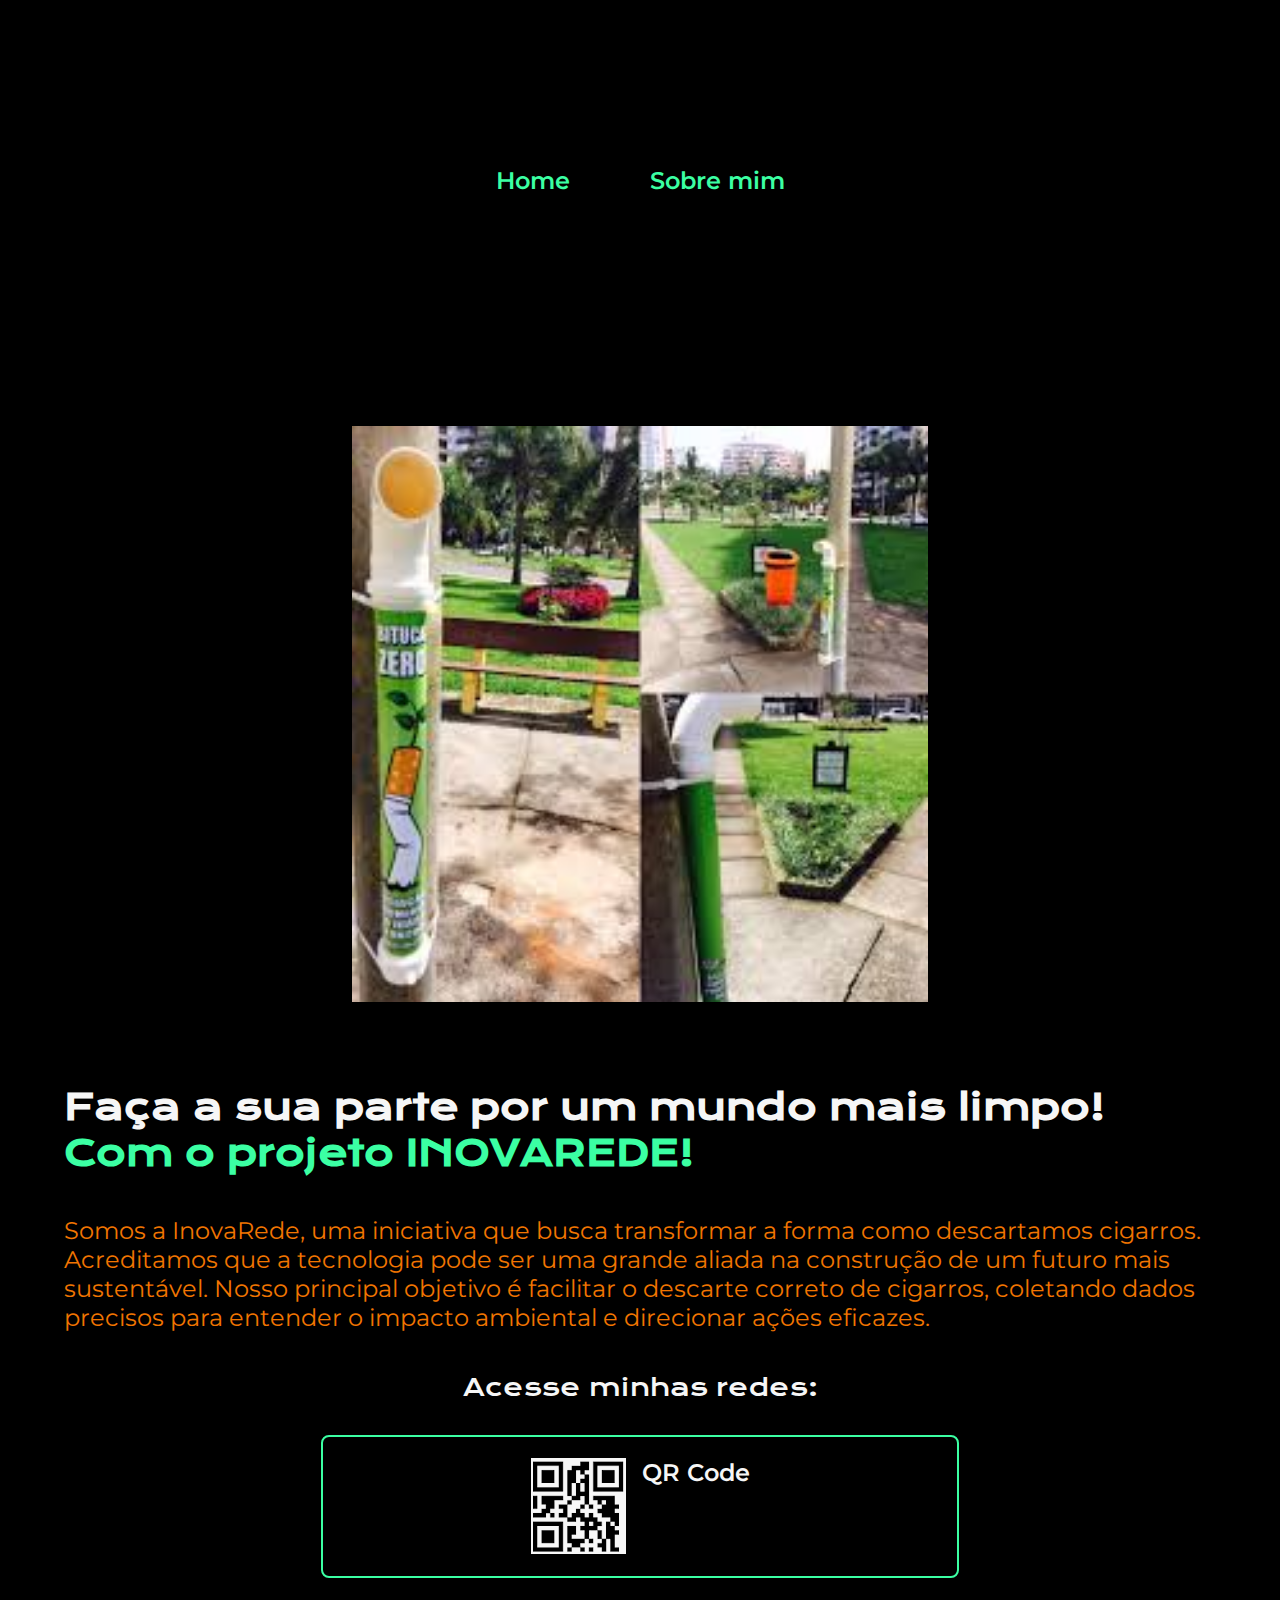
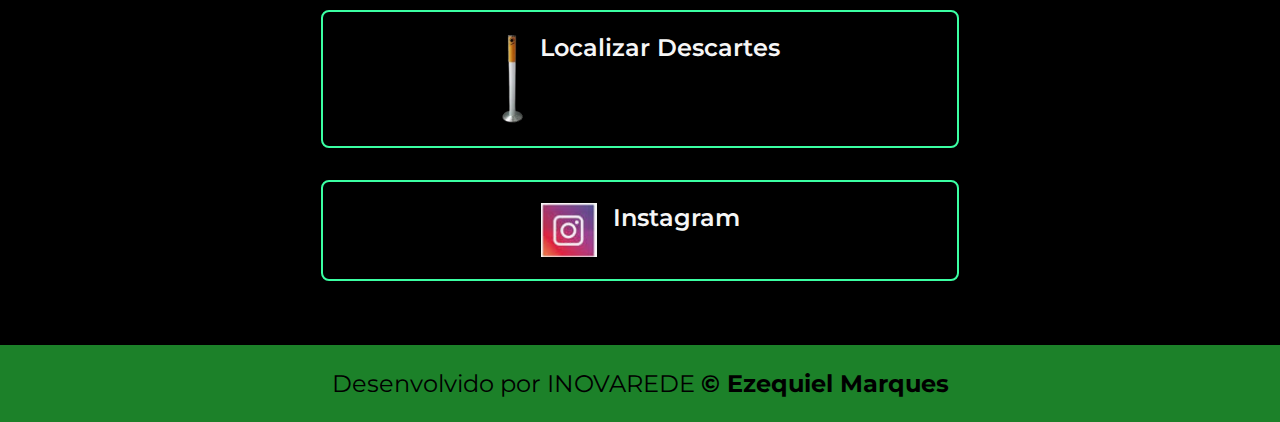
<file: index.html>
<!DOCTYPE html>
<html lang="pt-br">
<head>
    <meta charset="UTF-8">
    <meta name="viewport" content="width=device-width, initial-scale=1.0">
    <title>INOVAREDE</title>
    <link rel="stylesheet" href="/Styles/styles.css">
</head>
<body>
    <header class="cabecalho">
        <nav class="cabecalho__menu">
            <a class="cabecalho__menu__link" href="index.html">Home</a>
            <a class="cabecalho__menu__link" href="sobre.html">Sobre mim</a>
        </nav>
    </header>
<main class="apresentacao">
    <section class="apresentacao__conteudo">

        <h1 class="apresentacao__conteudo__titulo">Faça a sua parte por um mundo mais limpo! <strong class="titulo-destaque">Com o projeto INOVAREDE!</strong></h1>
        
        <p class="apresentacao__conteudo__texto">Somos a InovaRede, uma iniciativa que busca transformar a forma como descartamos cigarros. Acreditamos que a tecnologia pode ser uma grande aliada na construção de um futuro mais sustentável. Nosso principal objetivo é facilitar o descarte correto de cigarros, coletando dados precisos para entender o impacto ambiental e direcionar ações eficazes.</p>
        <div class="apresentacao__links">
            <h2 class="apresentacao__links__subtitulo">Acesse minhas redes:</h2>

        <a class="apresentacao__links__navegacao" href="Site futuro">
            <img src="/images/unnamed.png">
            QR Code
        </a>

        <a class="apresentacao__links__navegacao" href="site futuro">
            <img src="/images/trashcigarro.png">
            Localizar Descartes
        </a>

        <a class="apresentacao__links__navegacao" href="site futuro">
            <img src="/images/Instagram.png">
            Instagram
        </a>
        
        </div>
    </section>
    <img class="apresentacao__imagem" src="/images/lixocigarro.jpg" alt="Meu Perfil">
</main>

    <footer class="rodape">
        <p>Desenvolvido por INOVAREDE <strong class="titulo-destaque-2nd">© Ezequiel Marques</strong></p>
    </footer>
</body>
</html>
</file>
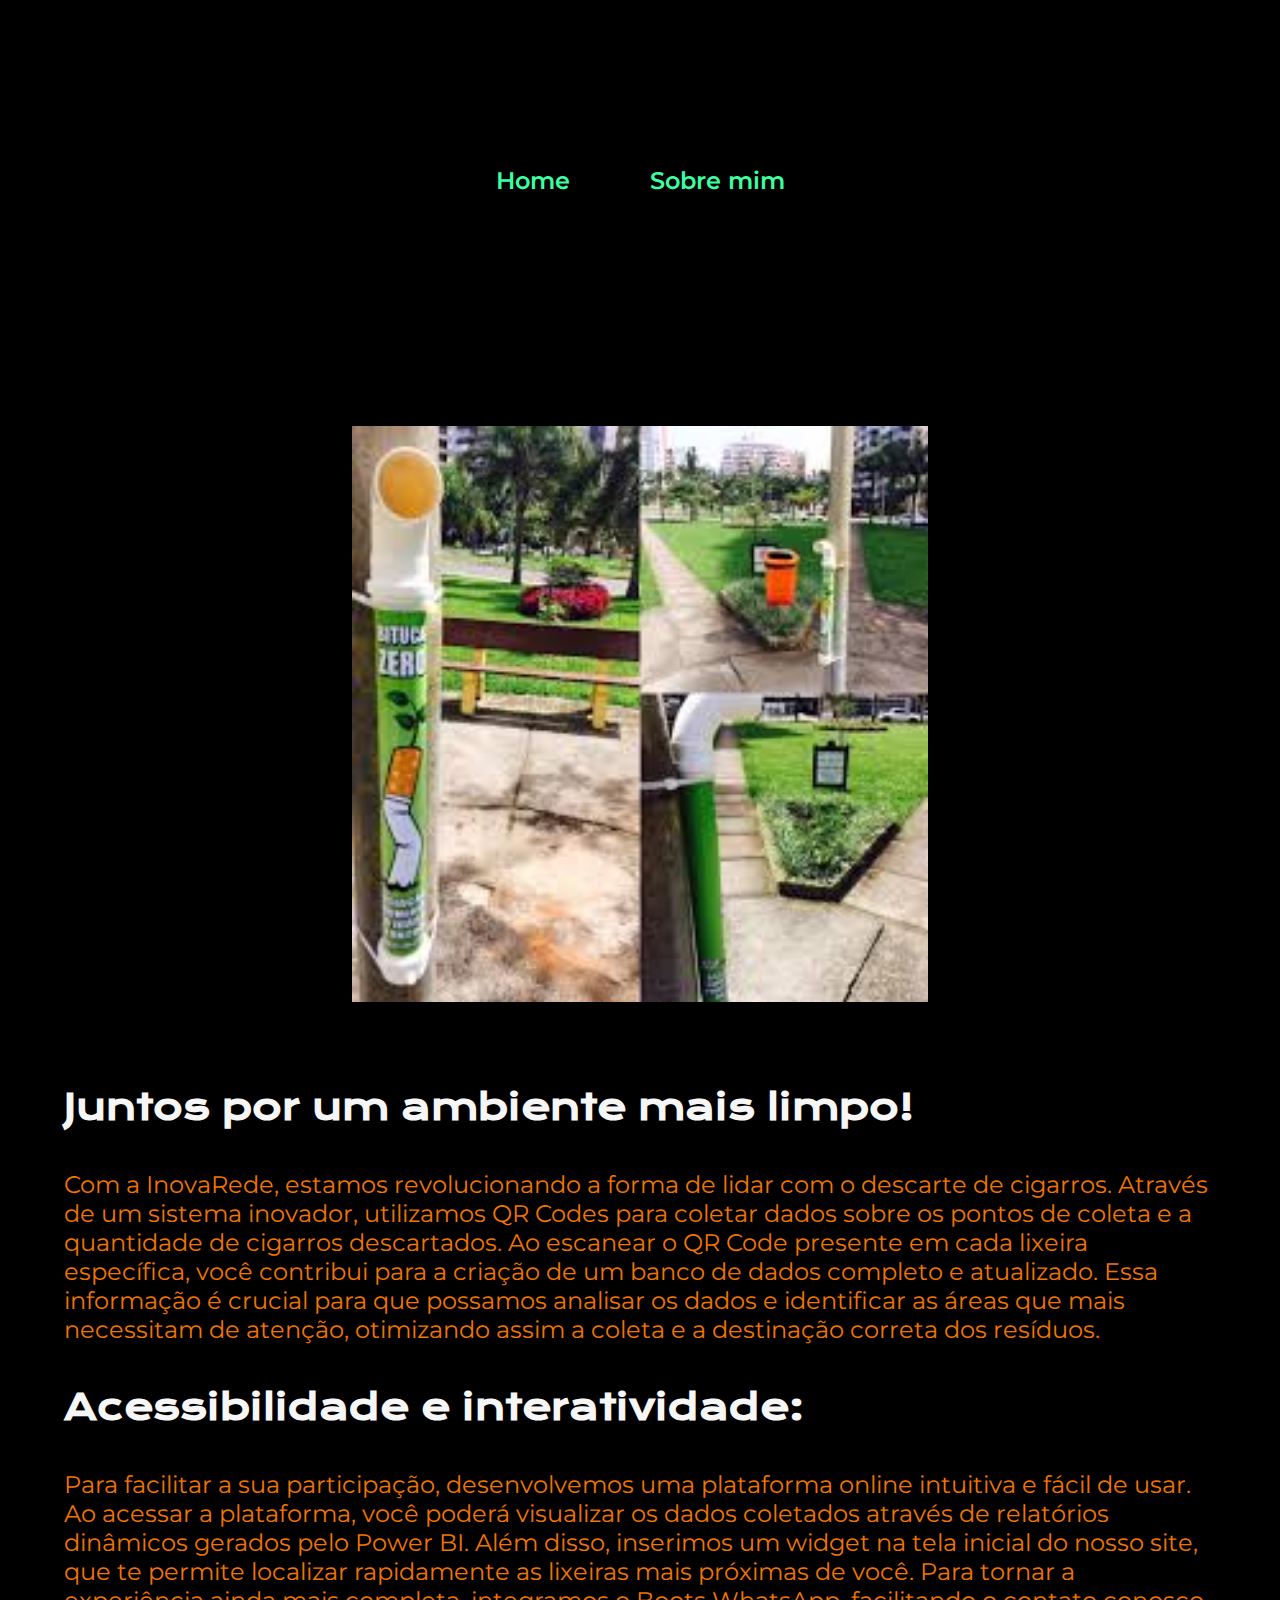
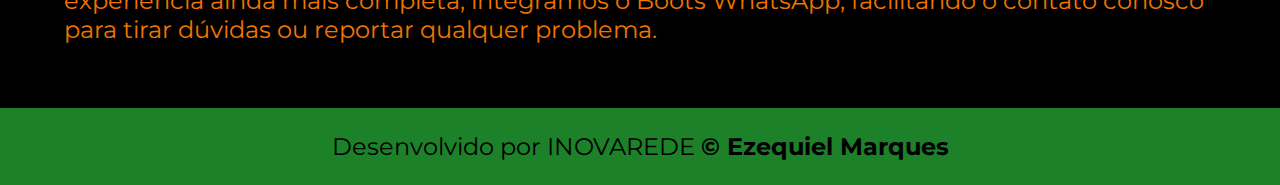
<file: sobre.html>
<!DOCTYPE html>
<html lang="pt-br">
<head>
    <meta charset="UTF-8">
    <meta name="viewport" content="width=device-width, initial-scale=1.0">
    <title>Sobre mim</title>
    <link rel="stylesheet" href="Styles/styles.css">
</head>
<body>
    <header class="cabecalho">
        <nav class="cabecalho__menu">
            <a class="cabecalho__menu__link" href="index.html">Home</a>
            <a class="cabecalho__menu__link" href="about.html">Sobre mim</a>
        </nav>
    </header>

    <main class="apresentacao">
        <section class="apresentacao__conteudo">
            <h1 class="apresentacao__conteudo__titulo">Juntos por um ambiente mais limpo!</h1>
            <p class="apresentacao__conteudo__texto">Com a InovaRede, estamos revolucionando a forma de lidar com o descarte de cigarros. Através de um sistema inovador, utilizamos QR Codes para coletar dados sobre os pontos de coleta e a quantidade de cigarros descartados. Ao escanear o QR Code presente em cada lixeira específica, você contribui para a criação de um banco de dados completo e atualizado. Essa informação é crucial para que possamos analisar os dados e identificar as áreas que mais necessitam de atenção, otimizando assim a coleta e a destinação correta dos resíduos.</p>
            <h2 class="apresentacao__conteudo__titulo">Acessibilidade e interatividade:</h2>
            <p class="apresentacao__conteudo__texto">Para facilitar a sua participação, desenvolvemos uma plataforma online intuitiva e fácil de usar. Ao acessar a plataforma, você poderá visualizar os dados coletados através de relatórios dinâmicos gerados pelo Power BI. Além disso, inserimos um widget na tela inicial do nosso site, que te permite localizar rapidamente as lixeiras mais próximas de você. Para tornar a experiência ainda mais completa, integramos o Boots WhatsApp, facilitando o contato conosco para tirar dúvidas ou reportar qualquer problema.</p>
        </section>
        <img class="apresentacao__imagem" src="/images/lixocigarro.jpg" alt="Meu Perfil">
    </main>

    <footer class="rodape">
        <p>Desenvolvido por INOVAREDE <strong class="titulo-destaque-2nd">© Ezequiel Marques</strong></p>
    </footer>
</body>
</html>
</file>
<file: Styles/styles.css>
@import url('https://fonts.googleapis.com/css2?family=Krona+One&family=Montserrat:wght@100..900&display=swap');

:root {
    --cor-primaria: #000000;
    --cor-secundaria: #F6F6F6;
    --cor-terceriaria: #3bffa3;
    --cor-hover: #272727;

    --fonte-primaria: 'Krona One', 'sans-serif';
    --font-secundaria: 'Montserrat', sans-serif;
}

* {
    margin: 0;
    padding: 0;
}

body {
    box-sizing: border-box;
    background-color: var(--cor-primaria);
    color: var(--cor-secundaria);
}

.cabecalho {
    padding: 2% 0% 0% 15%;
}

.cabecalho__menu {
    display: flex;
    gap: 80px;
}

.cabecalho__menu__link {
    font-family: var(--font-secundaria);
    font-size: 1.5rem;
    font-weight: 600;
    color: var(--cor-terceriaria);
    text-decoration: none;

}

.apresentacao {
    padding: 8% 15%;
    display: flex;
    align-items: center;
    justify-content: space-between;
    gap: 82px;
}

.apresentacao__conteudo {
    width: 50%;
    display: flex;
    flex-direction: column;
    gap: 40px;
}

.apresentacao__conteudo__titulo {
    font-size: 2.25rem;
    font-family: var(--fonte-primaria);
}

.titulo-destaque {
    color: var(--cor-terceriaria);
}

.apresentacao__conteudo__texto {
    font-size: 1.5rem;
    font-family: var(--font-secundaria);
    color: rgb(241, 117, 0);
}

.apresentacao__links {
    display: flex;
    flex-direction: column;
    justify-content: space-between;
    align-items: center;
    gap: 32px;
}

.apresentacao__links__subtitulo{
    font-family: var(--fonte-primaria);
    font-weight: 400;
    font-size: 24px;
}

.apresentacao__links__navegacao {
    display: flex;
    justify-content: center;
    gap: 16px;
    border: 2px solid var(--cor-terceriaria);
    width: 55%;
    text-align: center;
    border-radius: 8px;
    font-size: 1.5rem;
    font-weight: 600;
    padding: 21.5px 0;
    text-decoration: none;
    color: var(--cor-secundaria);
    font-family: var(--font-secundaria);
}

 .apresentacao__links__link:hover{
    background-color: var(--cor-hover);

}

.apresentacao__imagem {
    width: 50%;
}

.rodape {
    padding: 24px;;
    color:var(--cor-primaria);
    /*background-color: var(--cor-terceriaria);*/
    background-color: rgb(28, 129, 41);
    text-align: center;
    font-family: var(--font-secundaria);
    font-size: 1.5rem;
    font-weight: 400;
}

.titulo-destaque-2nd {
    color: rgb(0, 0, 0);
}

@media (max-width: 1349px) {
    
    .cabecalho {
        padding: 13%;

    }
    
    .cabecalho__menu {
        justify-content: center;
    }

    .apresentacao {
        flex-direction: column-reverse;
        padding: 5%;
    }

    .apresentacao__conteudo {
        width: auto;
    }
 
}
</file>
